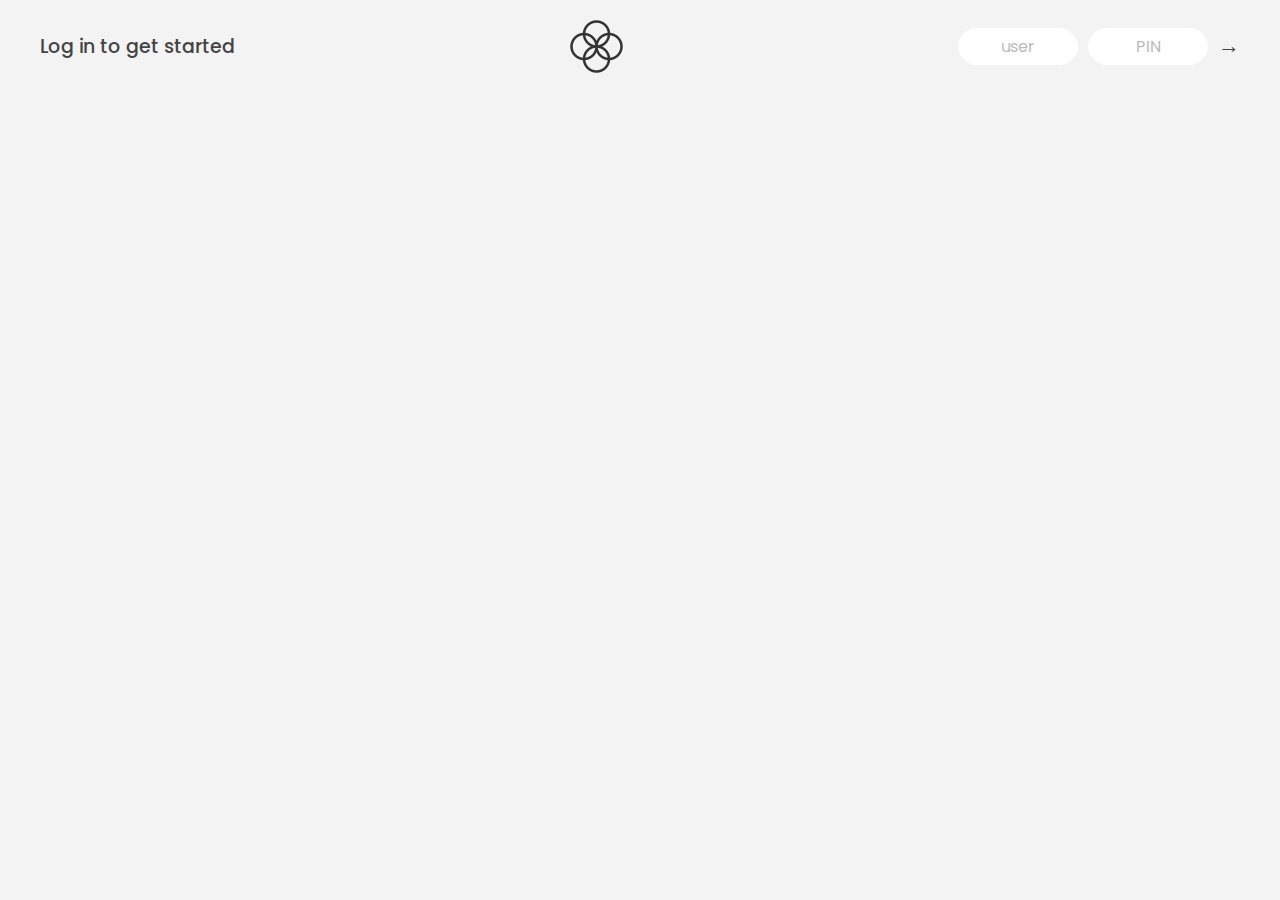
<file: bankist/index.html>
<!DOCTYPE html>
<html lang="en">
  <head>
    <meta charset="UTF-8" />
    <meta http-equiv="X-UA-Compatible" content="IE=edge" />
    <meta name="viewport" content="width=device-width, initial-scale=1.0" />
    <link
      href="https://fonts.googleapis.com/css?family=Poppins:400,500,600&display=swap"
      rel="stylesheet"
    />
    <link rel="stylesheet" href="style.css" />
    <script src="script.js" defer></script>
    <title>Bankist</title>
  </head>
  <body>
    <!-- TOP NAVIGATION -->
    <nav>
      <p class="welcome">Log in to get started</p>
      <img src="logo.png" alt="Logo" class="logo" />
      <form class="login">
        <input
        type="text"
        placeholder="user"
        class="login__input login__input--user"
        />
        <!-- In practice, use type="password" -->
        <input
        type="text"
        placeholder="PIN"
        maxlength="4"
        class="login__input login__input--pin"
        />
        <button class="login__btn">&rarr;</button>
      </form>
    </nav>
    
    <main class="app">
      <!-- BALANCE -->
      <div class="balance">
        <div>
          <p class="balance__label">Current balance</p>
          <p class="balance__date">
            As of <span class="date">05/03/2037</span>
          </p>
        </div>
        <p class="balance__value">0000€</p>
      </div>
      
      <!-- MOVEMENTS -->
      <div class="movements">
        <!-- <div class="movements__row">
          <div class="movements__type movements__type--deposit">2 deposit</div>
          <div class="movements__date">3 days ago</div>
          <div class="movements__value">4 000€</div>
        </div>
        <div class="movements__row">
          <div class="movements__type movements__type--withdrawal">
            1 withdrawal
          </div>
          <div class="movements__date">24/01/2037</div>
          <div class="movements__value">-378€</div>
        </div> -->
      </div>
      
      <!-- SUMMARY -->
      <div class="summary">
        <p class="summary__label">In</p>
        <p class="summary__value summary__value--in">0000€</p>
        <p class="summary__label">Out</p>
        <p class="summary__value summary__value--out">0000€</p>
        <p class="summary__label">Interest</p>
        <p class="summary__value summary__value--interest">0000€</p>
        <button class="btn--sort">&downarrow; SORT</button>
      </div>
      
      <!-- OPERATION: TRANSFERS -->
      <div class="operation operation--transfer">
        <h2>Transfer money</h2>
        <form class="form form--transfer">
          <input type="text" class="form__input form__input--to" />
          <input type="number" class="form__input form__input--amount" />
          <button class="form__btn form__btn--transfer">&rarr;</button>
          <label class="form__label">Transfer to</label>
          <label class="form__label">Amount</label>
        </form>
      </div>
      
      <!-- OPERATION: LOAN -->
      <div class="operation operation--loan">
        <h2>Request loan</h2>
        <form class="form form--loan">
          <input type="number" class="form__input form__input--loan-amount" />
          <button class="form__btn form__btn--loan">&rarr;</button>
          <label class="form__label form__label--loan">Amount</label>
        </form>
      </div>
      
      <!-- OPERATION: CLOSE -->
      <div class="operation operation--close">
        <h2>Close account</h2>
        <form class="form form--close">
          <input type="text" class="form__input form__input--user" />
          <input
          type="password"
          maxlength="6"
          class="form__input form__input--pin"
          />
          <button class="form__btn form__btn--close">&rarr;</button>
          <label class="form__label">Confirm user</label>
          <label class="form__label">Confirm PIN</label>
        </form>
      </div>
      
      <!-- LOGOUT TIMER -->
      <p class="logout-timer">
        You will be logged out in <span class="timer">05:00</span>
      </p>
    </main>
    
    <!-- <footer>
      &copy; by Jonas Schmedtmann. Don't claim as your own :)
    </footer> -->
    
  </body>
  </html>
</file>
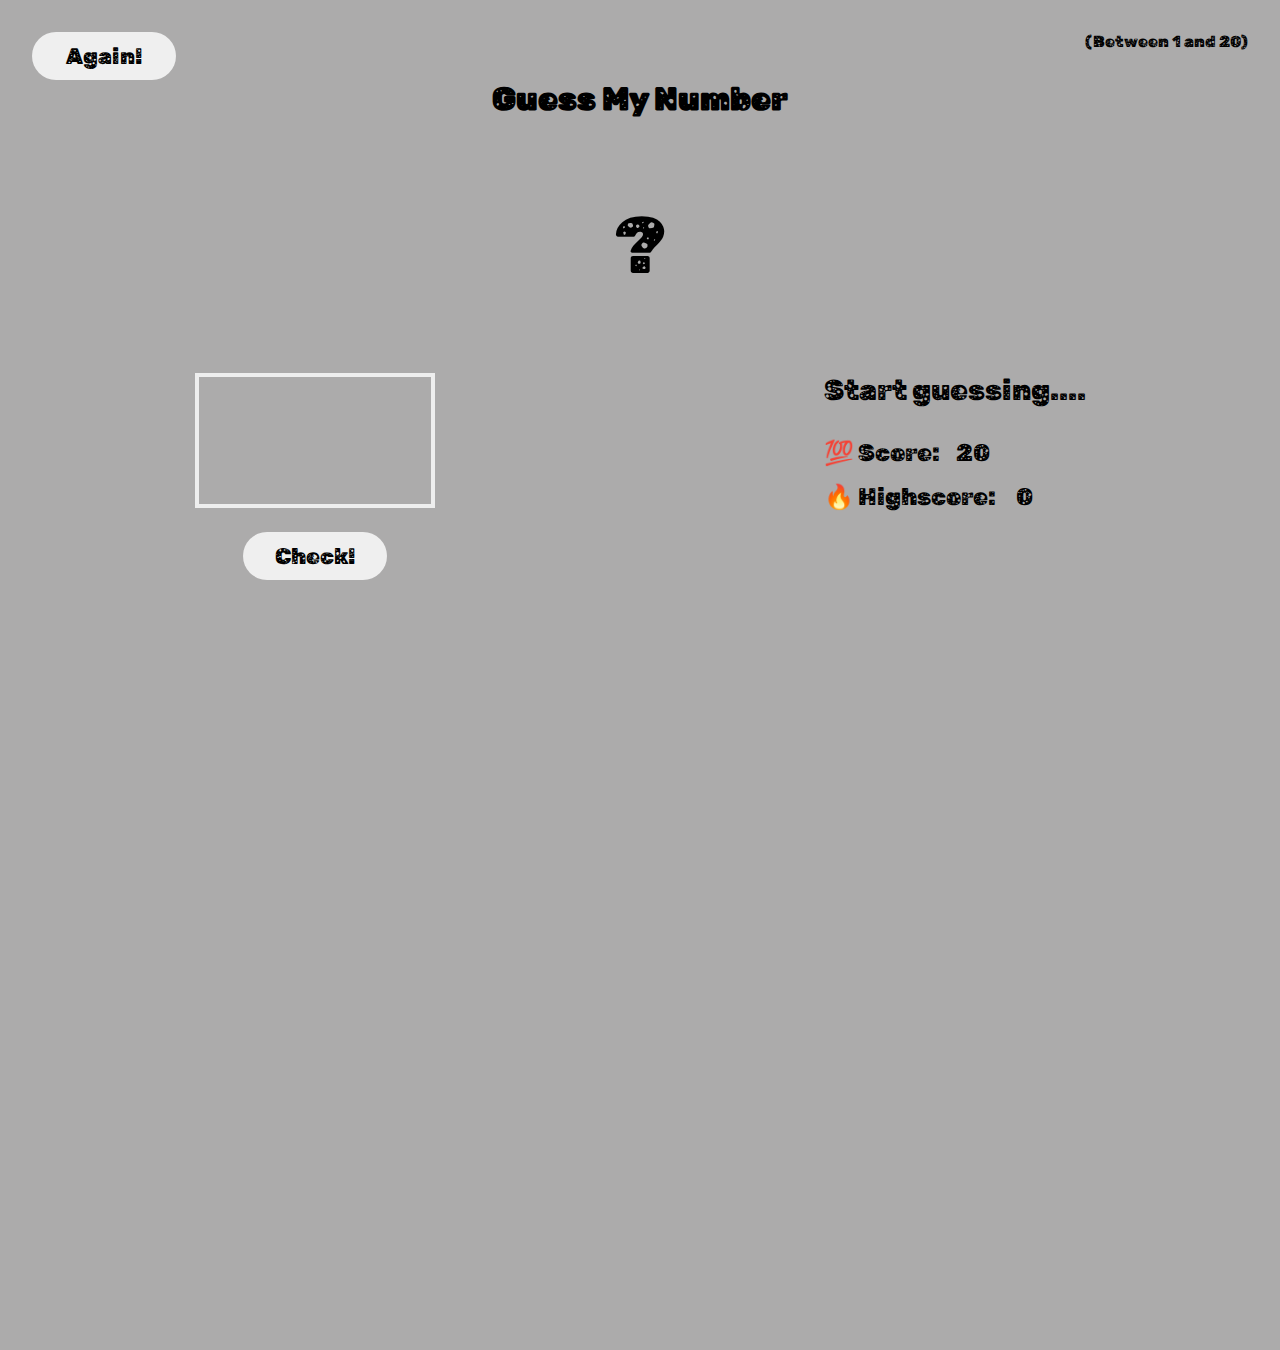
<file: guess/index.html>
<html lang="en">
  <head>
    <meta charset="UTF-8" />
    <meta http-equiv="X-UA-Compatible" content="IE=edge" />
    <meta name="viewport" content="width=device-width, initial-scale=1.0" />
    <link rel="stylesheet" href="style.css" />
    <script src="script.js" defer></script>
    <title>Guess My Number</title>
  </head>
  <body>
    <header>
      <h1>Guess My Number</h1>
      <p class="between">(Between 1 and 20)</p>
      <button class="again">Again!</button>
      <div class="number">?</div>
    </header>

    <main>
      <section class="left">
        <input type="number" class="guess" />
        <button class="check">Check!</button>
      </section>

      <section class="right">
        <p class="message">Start guessing....</p>
        <p class="label-score">
          💯 Score: &nbsp;&nbsp;&nbsp;<span class="score">20</span>
        </p>
        <p class="label-highscore">
          🔥 Highscore: &nbsp;&nbsp;&nbsp; <span class="highscore">0</span>
        </p>
      </section>
    </main>
  </body>
</html>
</file>
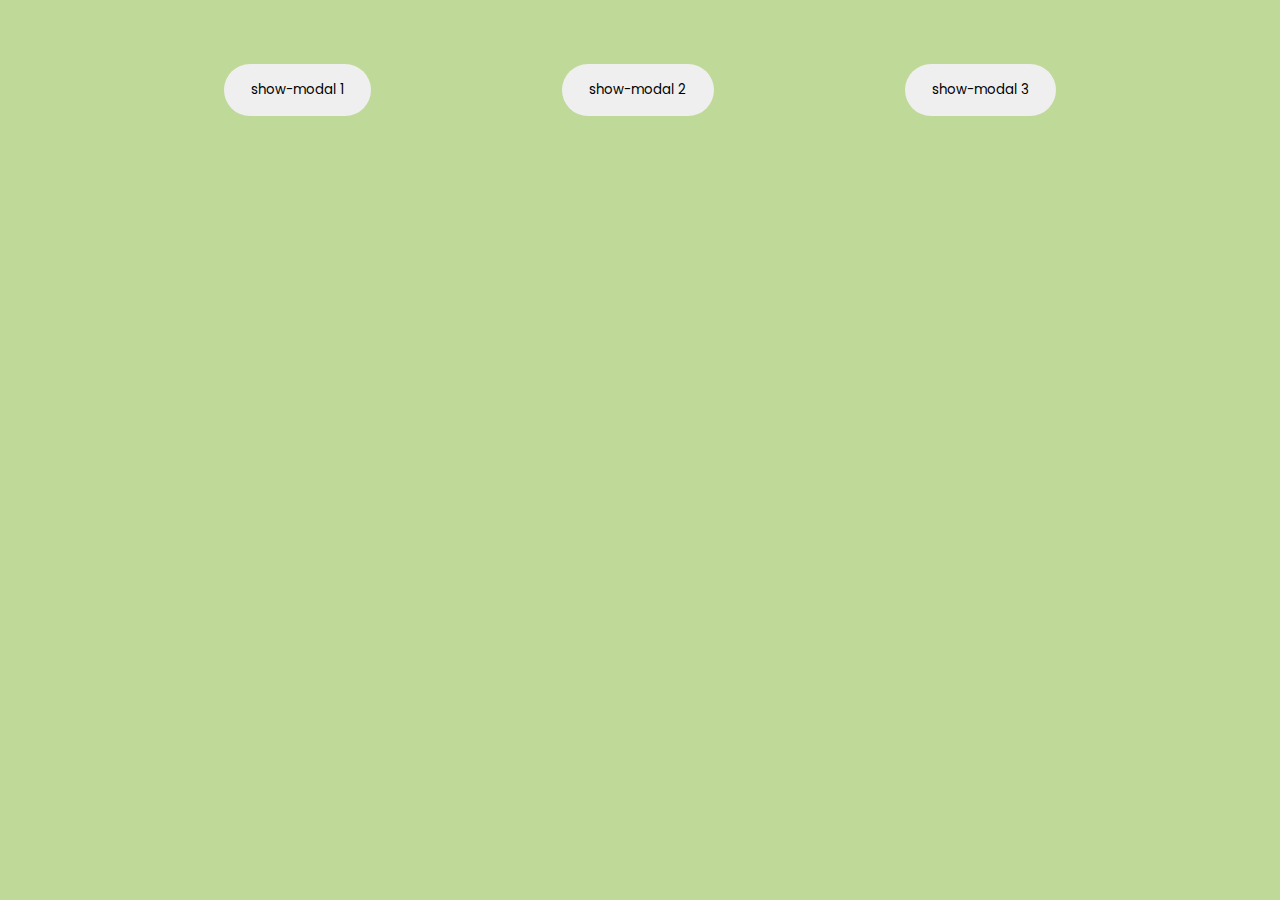
<file: modal_window/index.html>
<html lang="en">
  <head>
    <meta charset="UTF-8" />
    <meta http-equiv="X-UA-Compatible" content="IE=edge" />
    <meta name="viewport" content="width=device-width, initial-scale=1.0" />
    <link rel="stylesheet" href="style.css" />
    <script src="script.js" defer></script>
    <title>modal window</title>
  </head>
  <body>
    <header>
      <button class="show-modal">show-modal 1</button>
      <button class="show-modal">show-modal 2</button>
      <button class="show-modal">show-modal 3</button>
    </header>

    <div class="modal hidden">
      <button class="close-modal">&times;</button>
      <h1>I am modal</h1>
      <p>
        Lorem ipsum dolor sit amet consectetur adipisicing elit. Sint,
        quibusdam. Repudiandae obcaecati, voluptatum blanditiis, culpa quo
        dolorum, perspiciatis sapiente nisi tempore impedit aperiam error natus
        distinctio voluptatibus eveniet. Aliquid, hic.
      </p>
    </div>

    <div class="overlay hidden"></div>
  </body>
</html>
</file>
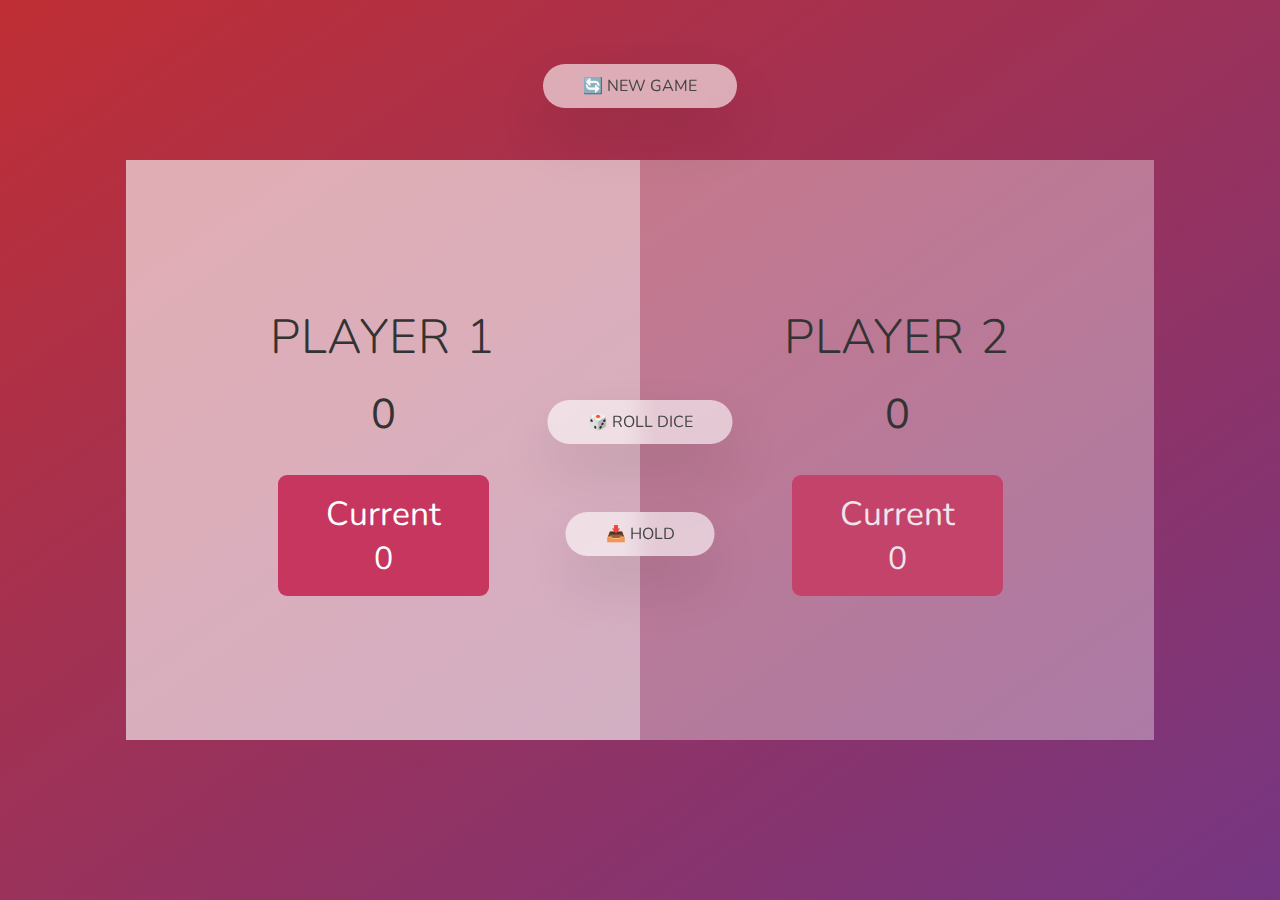
<file: pig_game/index.html>
<html lang="en">
  <head>
    <meta charset="UTF-8" />
    <meta http-equiv="X-UA-Compatible" content="IE=edge" />
    <meta name="viewport" content="width=device-width, initial-scale=1.0" />
    <link rel="stylesheet" href="style.css" />
    <script src="script.js" defer></script>
    <title>Pig game</title>
  </head>
  <body>
    <main>
      <section class="player player-0 player-active">
        <h1>PLAYER 1</h1>
        <p class="score" id="score-0">0</p>
        <div class="current">
          <p class="current-label">Current</p>
          <p class="current-score" id="current-0">0</p>
        </div>
      </section>

      <section class="player player-1">
        <h1>PLAYER 2</h1>
        <p class="score" id="score-1">0</p>
        <div class="current">
          <p class="current-label">Current</p>
          <p class="current-score" id="current-1">0</p>
        </div>
      </section>

      <img src="dice-5.png" alt="Playing dice" class="dice" />
      <button class="btn btn--new">🔄 New game</button>
      <button class="btn btn--roll">🎲 Roll dice</button>
      <button class="btn btn--hold">📥 Hold</button>
    </main>
  </body>
</html>
</file>
<file: bankist/style.css>
/*
 * Use this CSS to learn some intersting techniques,
 * in case you're wondering how I built the UI.
 * Have fun! 😁
 */

 * {
    margin: 0;
    padding: 0;
    box-sizing: inherit;
  }
  
  html {
    font-size: 62.5%;
    box-sizing: border-box;
  }
  
  body {
    font-family: 'Poppins', sans-serif;
    color: #444;
    background-color: #f3f3f3;
    height: 100vh;
    padding: 2rem;
  }
  
  nav {
    display: flex;
    justify-content: space-between;
    align-items: center;
    padding: 0 2rem;
  }
  
  .welcome {
    font-size: 1.9rem;
    font-weight: 500;
  }
  
  .logo {
    height: 5.25rem;
  }
  
  .login {
    display: flex;
  }
  
  .login__input {
    border: none;
    padding: 0.5rem 2rem;
    font-size: 1.6rem;
    font-family: inherit;
    text-align: center;
    width: 12rem;
    border-radius: 10rem;
    margin-right: 1rem;
    color: inherit;
    border: 1px solid #fff;
    transition: all 0.3s;
  }
  
  .login__input:focus {
    outline: none;
    border: 1px solid #ccc;
  }
  
  .login__input::placeholder {
    color: #bbb;
  }
  
  .login__btn {
    border: none;
    background: none;
    font-size: 2.2rem;
    color: inherit;
    cursor: pointer;
    transition: all 0.3s;
  }
  
  .login__btn:hover,
  .login__btn:focus,
  .btn--sort:hover,
  .btn--sort:focus {
    outline: none;
    color: #777;
  }
  
  /* MAIN */
  .app {
    position: relative;
    max-width: 100rem;
    margin: 4rem auto;
    display: grid;
    grid-template-columns: 4fr 3fr;
    grid-template-rows: auto repeat(3, 15rem) auto;
    gap: 2rem;
  
    /* NOTE This creates the fade in/out anumation */
    opacity: 0;
    transition: all 1s;
  }
  
  .balance {
    grid-column: 1 / span 2;
    display: flex;
    align-items: flex-end;
    justify-content: space-between;
    margin-bottom: 2rem;
  }
  
  .balance__label {
    font-size: 2.2rem;
    font-weight: 500;
    margin-bottom: -0.2rem;
  }
  
  .balance__date {
    font-size: 1.4rem;
    color: #888;
  }
  
  .balance__value {
    font-size: 4.5rem;
    font-weight: 400;
  }
  
  /* MOVEMENTS */
  .movements {
    grid-row: 2 / span 3;
    background-color: #fff;
    border-radius: 1rem;
    overflow: scroll;
  }
  
  .movements__row {
    padding: 2.25rem 4rem;
    display: flex;
    align-items: center;
    border-bottom: 1px solid #eee;
  }
  
  .movements__type {
    font-size: 1.1rem;
    text-transform: uppercase;
    font-weight: 500;
    color: #fff;
    padding: 0.1rem 1rem;
    border-radius: 10rem;
    margin-right: 2rem;
  }
  
  .movements__date {
    font-size: 1.1rem;
    text-transform: uppercase;
    font-weight: 500;
    color: #666;
  }
  
  .movements__type--deposit {
    background-image: linear-gradient(to top left, #39b385, #9be15d);
  }
  
  .movements__type--withdrawal {
    background-image: linear-gradient(to top left, #e52a5a, #ff585f);
  }
  
  .movements__value {
    font-size: 1.7rem;
    margin-left: auto;
  }
  
  /* SUMMARY */
  .summary {
    grid-row: 5 / 6;
    display: flex;
    align-items: baseline;
    padding: 0 0.3rem;
    margin-top: 1rem;
  }
  
  .summary__label {
    font-size: 1.2rem;
    font-weight: 500;
    text-transform: uppercase;
    margin-right: 0.8rem;
  }
  
  .summary__value {
    font-size: 2.2rem;
    margin-right: 2.5rem;
  }
  
  .summary__value--in,
  .summary__value--interest {
    color: #66c873;
  }
  
  .summary__value--out {
    color: #f5465d;
  }
  
  .btn--sort {
    margin-left: auto;
    border: none;
    background: none;
    font-size: 1.3rem;
    font-weight: 500;
    cursor: pointer;
  }
  
  /* OPERATIONS */
  .operation {
    border-radius: 1rem;
    padding: 3rem 4rem;
    color: #333;
  }
  
  .operation--transfer {
    background-image: linear-gradient(to top left, #ffb003, #ffcb03);
  }
  
  .operation--loan {
    background-image: linear-gradient(to top left, #39b385, #9be15d);
  }
  
  .operation--close {
    background-image: linear-gradient(to top left, #e52a5a, #ff585f);
  }
  
  h2 {
    margin-bottom: 1.5rem;
    font-size: 1.7rem;
    font-weight: 600;
    color: #333;
  }
  
  .form {
    display: grid;
    grid-template-columns: 2.5fr 2.5fr 1fr;
    grid-template-rows: auto auto;
    gap: 0.4rem 1rem;
  }
  
  /* Exceptions for interst */
  .form.form--loan {
    grid-template-columns: 2.5fr 1fr 2.5fr;
  }
  .form__label--loan {
    grid-row: 2;
  }
  /* End exceptions */
  
  .form__input {
    width: 100%;
    border: none;
    background-color: rgba(255, 255, 255, 0.4);
    font-family: inherit;
    font-size: 1.5rem;
    text-align: center;
    color: #333;
    padding: 0.3rem 1rem;
    border-radius: 0.7rem;
    transition: all 0.3s;
  }
  
  .form__input:focus {
    outline: none;
    background-color: rgba(255, 255, 255, 0.6);
  }
  
  .form__label {
    font-size: 1.3rem;
    text-align: center;
  }
  
  .form__btn {
    border: none;
    border-radius: 0.7rem;
    font-size: 1.8rem;
    background-color: #fff;
    cursor: pointer;
    transition: all 0.3s;
  }
  
  .form__btn:focus {
    outline: none;
    background-color: rgba(255, 255, 255, 0.8);
  }
  
  .logout-timer {
    padding: 0 0.3rem;
    margin-top: 1.9rem;
    text-align: right;
    font-size: 1.25rem;
  }
  
  .timer {
    font-weight: 600;
  }
</file>
<file: guess/style.css>
@import url("https://fonts.googleapis.com/css2?family=Rubik+Moonrocks&display=swap");

* {
  margin: 0;
  padding: 0;
  box-sizing: border-box;
  font-family: "Rubik Moonrocks", cursive;
}

body {
    height: 150vh;
  background-color: rgb(172, 171, 171);
}

header {
  display: flex;
  flex-direction: column;
  align-items: center;
  justify-content: center;
  position: relative;
}

button {
  width: 9rem;
  height: 3rem;
  font-size: 1.4rem;
  border: none;
  border-radius: 320px;
}

button:hover {
  background-color: #ccc;
}

/* .btn:hover {
  background-color: #ccc;
} */

.again {
  position: absolute;
  top: 2rem;
  left: 2rem;
  cursor: pointer;
}

.between {
  position: absolute;
  top: 2rem;
  right: 2rem;
}

h1 {
  margin-top: 5rem;
}

.number {
  margin: 5rem 0;
  font-size: 5rem;
}

main {
  display: flex;
  justify-content: space-around;
}

.left {
  display: flex;
  align-items: center;
  flex-direction: column;
}

.guess {
  background: none;
  border: 4px solid #eee;
  font-size: 5rem;
  padding: 1rem;
  width: 15rem;
  text-align: center;
}

.check {
  margin-top: 1.5rem;
  cursor: pointer;
}

.right {
  display: flex;
  flex-direction: column;
}

.message {
  font-size: 1.8rem;
  margin-bottom: 1rem;
}

.label-score {
  font-size: 1.5rem;
  margin: 1rem 0;
}

.label-highscore {
  font-size: 1.5rem;
}
</file>
<file: modal_window/style.css>
@import url('https://fonts.googleapis.com/css2?family=Poppins:wght@200;400;600&display=swap');

* {
  margin: 0;
  padding: 0;
  box-sizing: border-box;
  font-family: 'Poppins';
}

body {
  background-color: rgb(191, 217, 153);
  width: 80vw;
  margin: 0 auto;
}

header {
  display: flex;
  justify-content: space-around;
  margin-top: 4rem;
}

.show-modal {
  padding: 1rem 1.7rem;
  border: none;
  border-radius: 5rem;
  cursor: pointer;
}

.modal {
  width: 500px;
  margin: 6rem auto;
  padding: 1rem 1rem;
  position: relative;
  border: 1px solid black;
  background-color: aliceblue;
  box-shadow: 0 3rem 5rem rgba(0, 0, 0, 0.3);
  z-index: 10;
}

.hidden{
  display: none;
}

.close-modal {
  font-size: 2rem;
  position: absolute;
  top: 0.5rem;
  right: 1rem;
  padding: 0.1rem 0.8rem;
  border: none;
  border-radius: 1rem;
  cursor: pointer;
  background: none;
}

.overlay {
  position: absolute;
  top: 0;
  left: 0;
  width: 100%;
  height: 100%;
  background-color: rgba(0, 0, 0, 0.6);
  backdrop-filter: blur(3px);
  z-index: 5;
}
</file>
<file: pig_game/style.css>
@import url('https://fonts.googleapis.com/css2?family=Nunito&display=swap');

* {
  margin: 0;
  padding: 0;
  box-sizing: border-box;
  font-family: 'Nunito', sans-serif;
}

body {
  color: #333;
  background-image: linear-gradient(to top left, #753682 0%, #bf2e34 100%);
  display: flex;
  align-items: center;
  justify-content: center;
}

main {
  display: flex;
  background-color: rgba(255, 255, 255, 0.35);
}

.player {
  display: flex;
  flex: 50%;
  flex-direction: column;
  align-items: center;
  padding: 9rem;
  transition: all 0.75s;
}

h1 {
  font-size: 3rem;
  position: relative;
  text-transform: uppercase;
  letter-spacing: 1px;
  word-spacing: 2px;
  font-weight: 300;
  margin-bottom: 1rem;
}

.player-active {
  background-color: rgba(255, 255, 255, 0.4);
}

.score {
  font-size: 2.6rem;
  margin-bottom: auto;
}

.current {
  display: flex;
  flex-direction: column;
  align-items: center;
  background-color: #c7365f;
  opacity: 0.8;
  border-radius: 9px;
  color: #fff;
  padding: 1rem 3rem;
  margin-top: 2rem;
  transition: all 0.75s;
}

.current-label {
  font-size: 2.1rem;
}

.current-score {
  font-size: 2rem;
}

.player-active .current {
  opacity: 1;
}

.btn {
  position: absolute;
  left: 50%;
  transform: translateX(-50%);
  color: #444;
  background: none;
  border: none;
  font-size: 1rem;
  text-transform: uppercase;
  cursor: pointer;
  font-weight: 400;
  transition: all 0.2s;

  background-color: white;
  background-color: rgba(255, 255, 255, 0.6);
  backdrop-filter: blur(10px);

  padding: 0.7rem 2.5rem;
  border-radius: 50rem;
  box-shadow: 0 1.75rem 3.5rem rgba(0, 0, 0, 0.1);
}

.btn--new {
  top: 4rem;
}
.btn--roll {
  top: 25rem;
}
.btn--hold {
  top: 32rem;
}

.dice {
  position: absolute;
  left: 50%;
  top: 12rem;
  transform: translateX(-50%);
  height: 7rem;
  box-shadow: 0 2rem 5rem rgba(0, 0, 0, 0.2);
}

.player-winner {
  background-color: #2f2f2f;
  color: #bf2e34;
}

.hidden {
  display: none;
}
</file>
